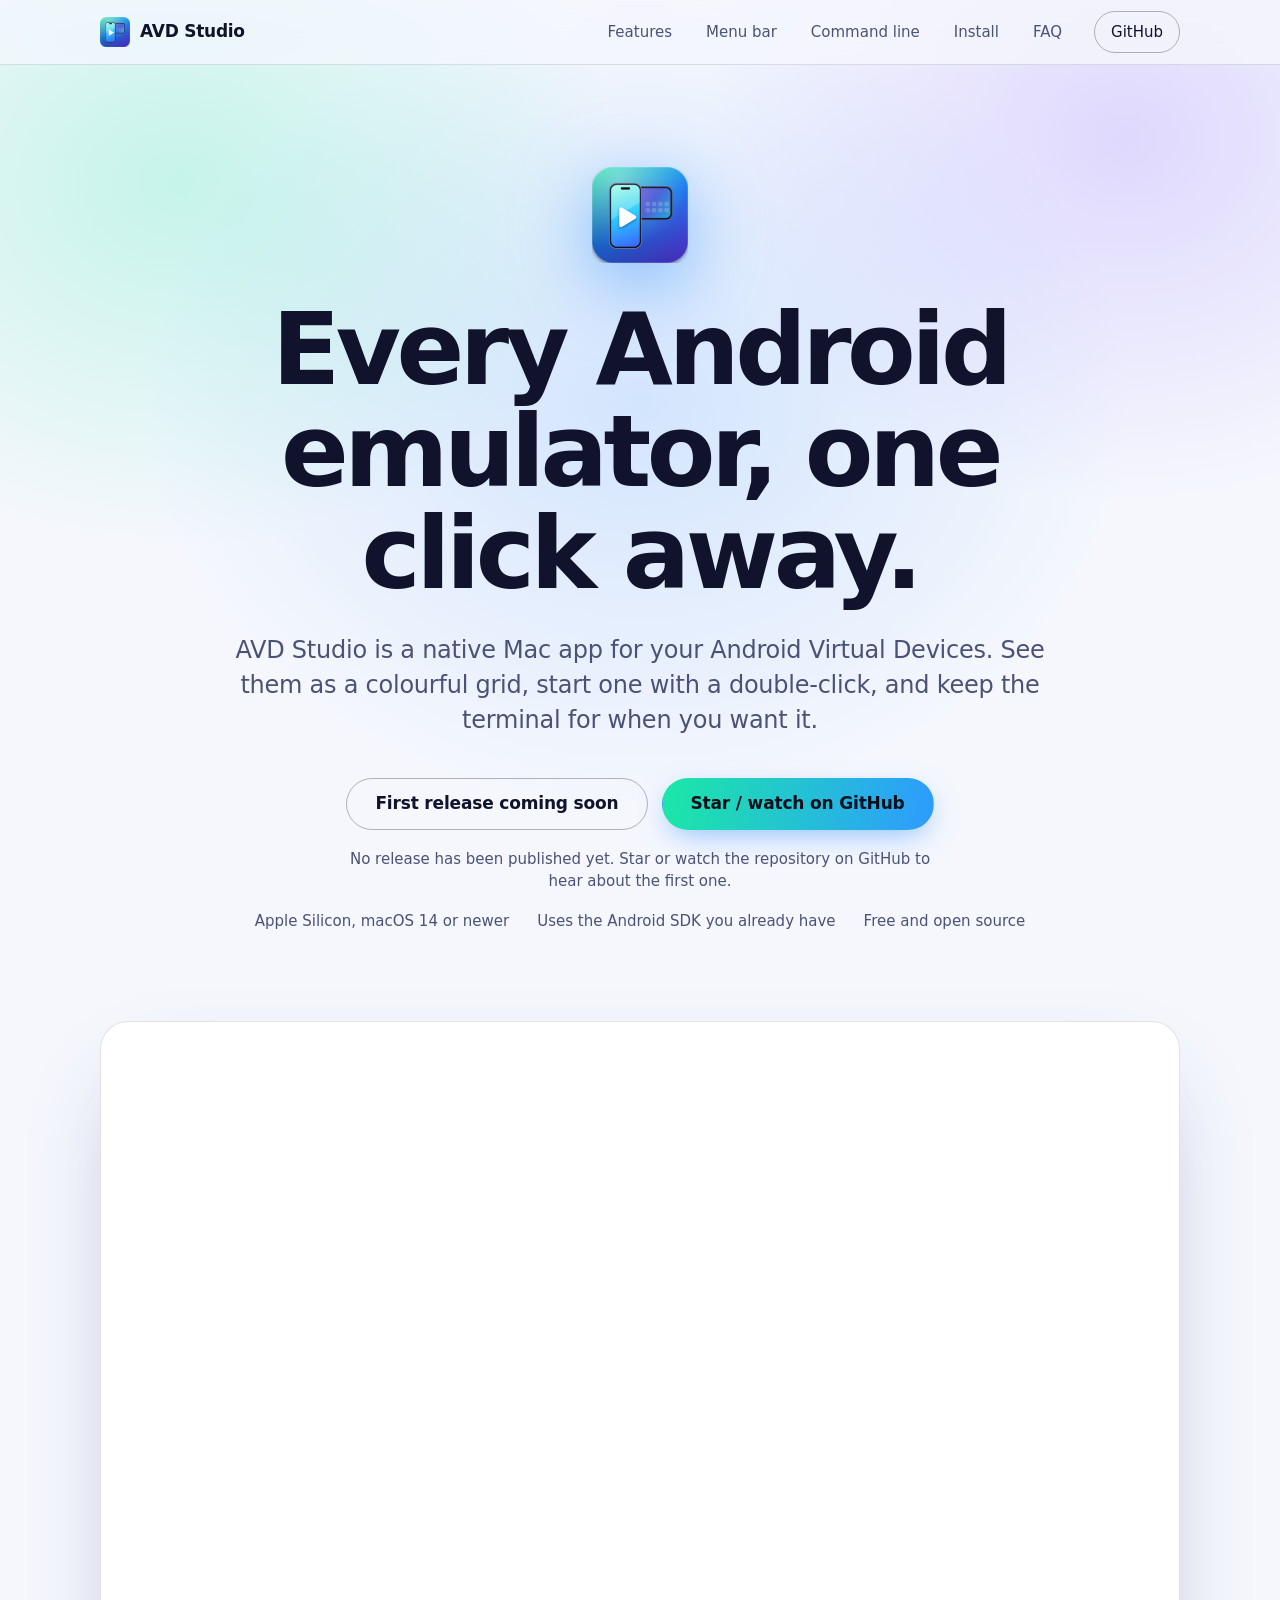
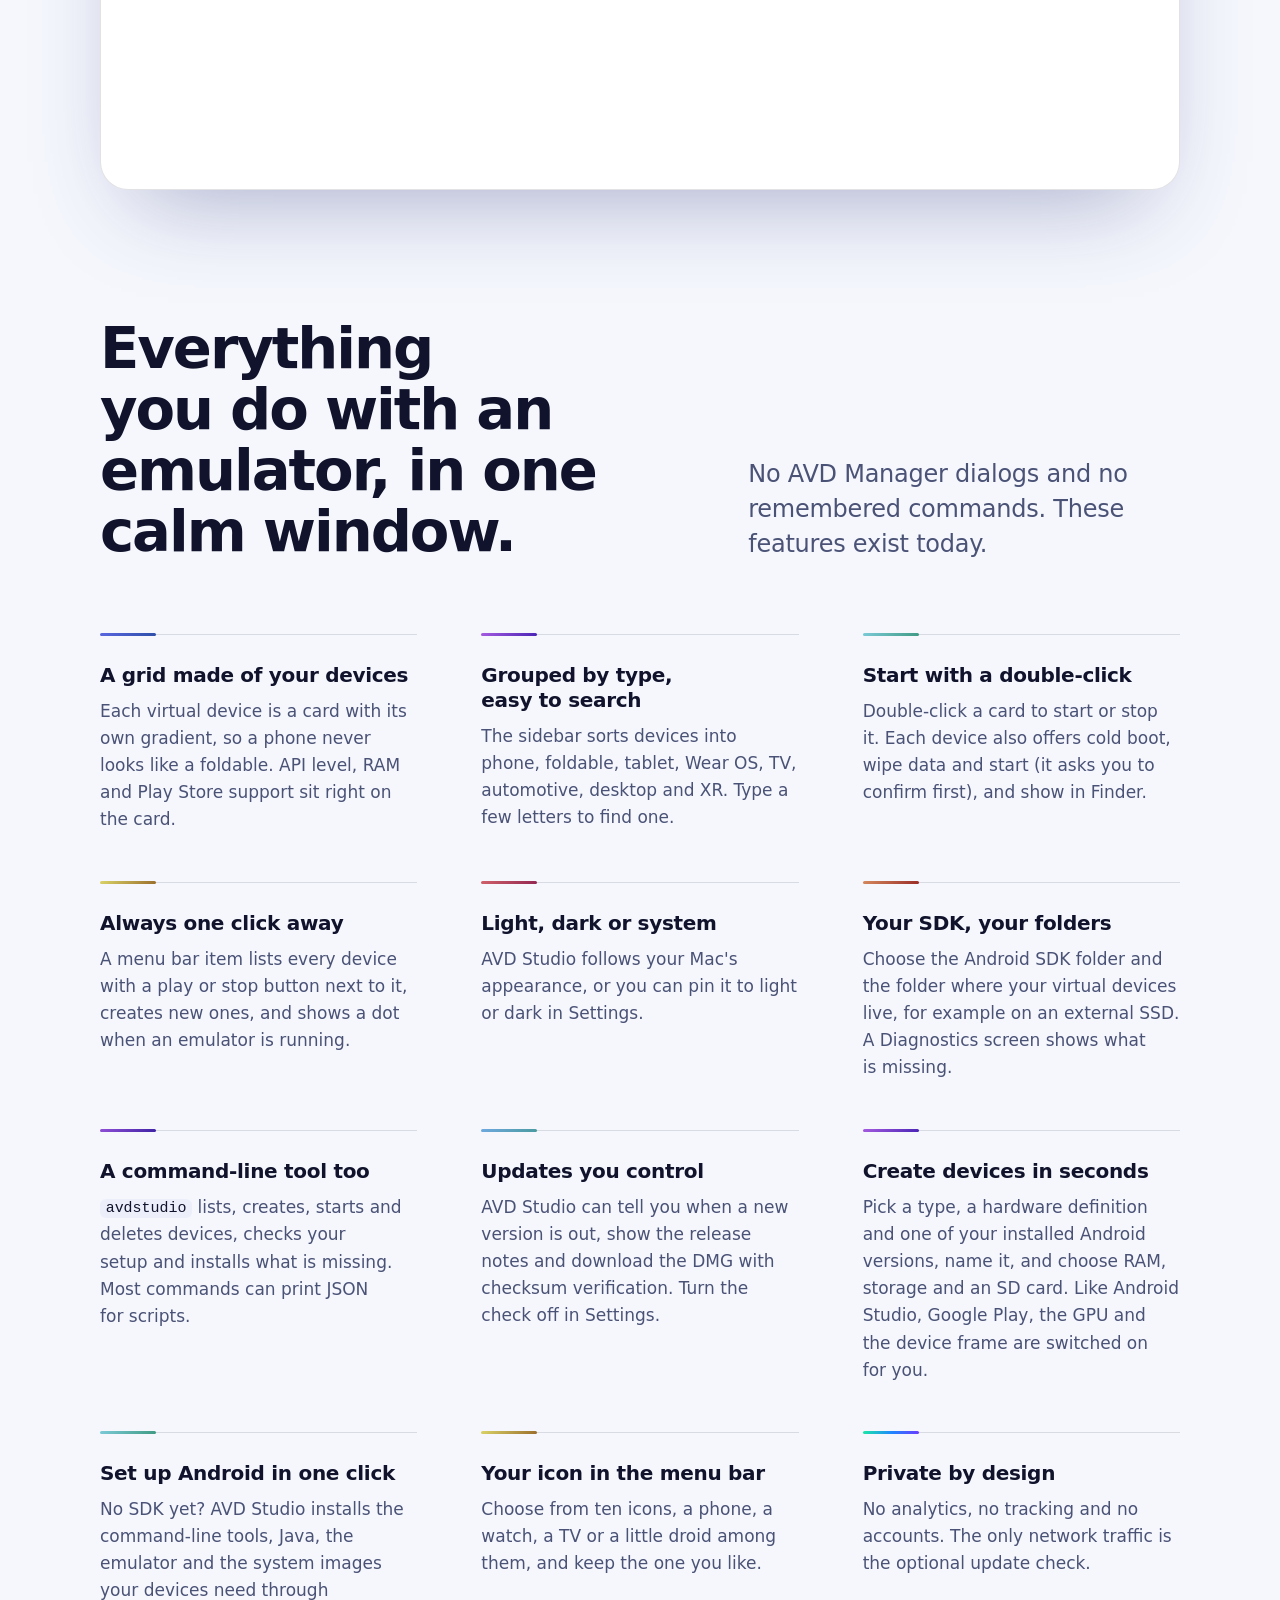
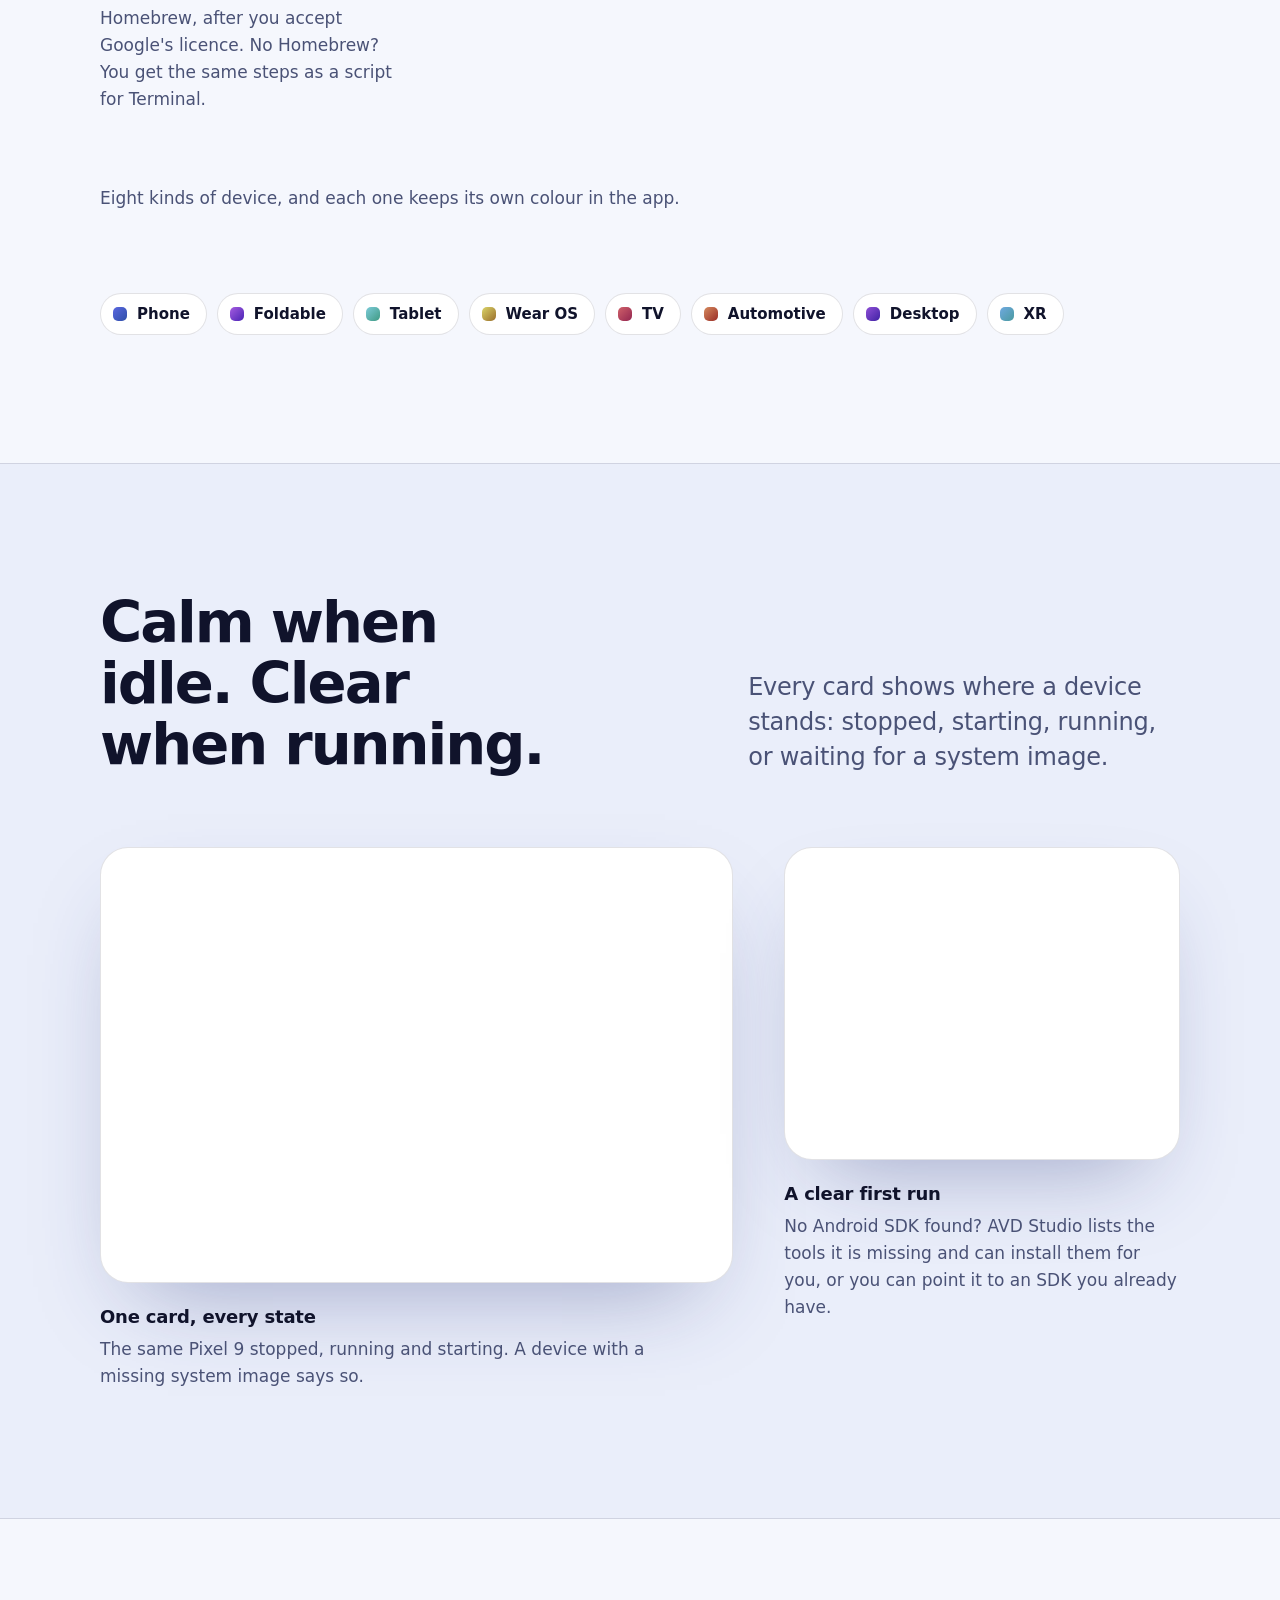
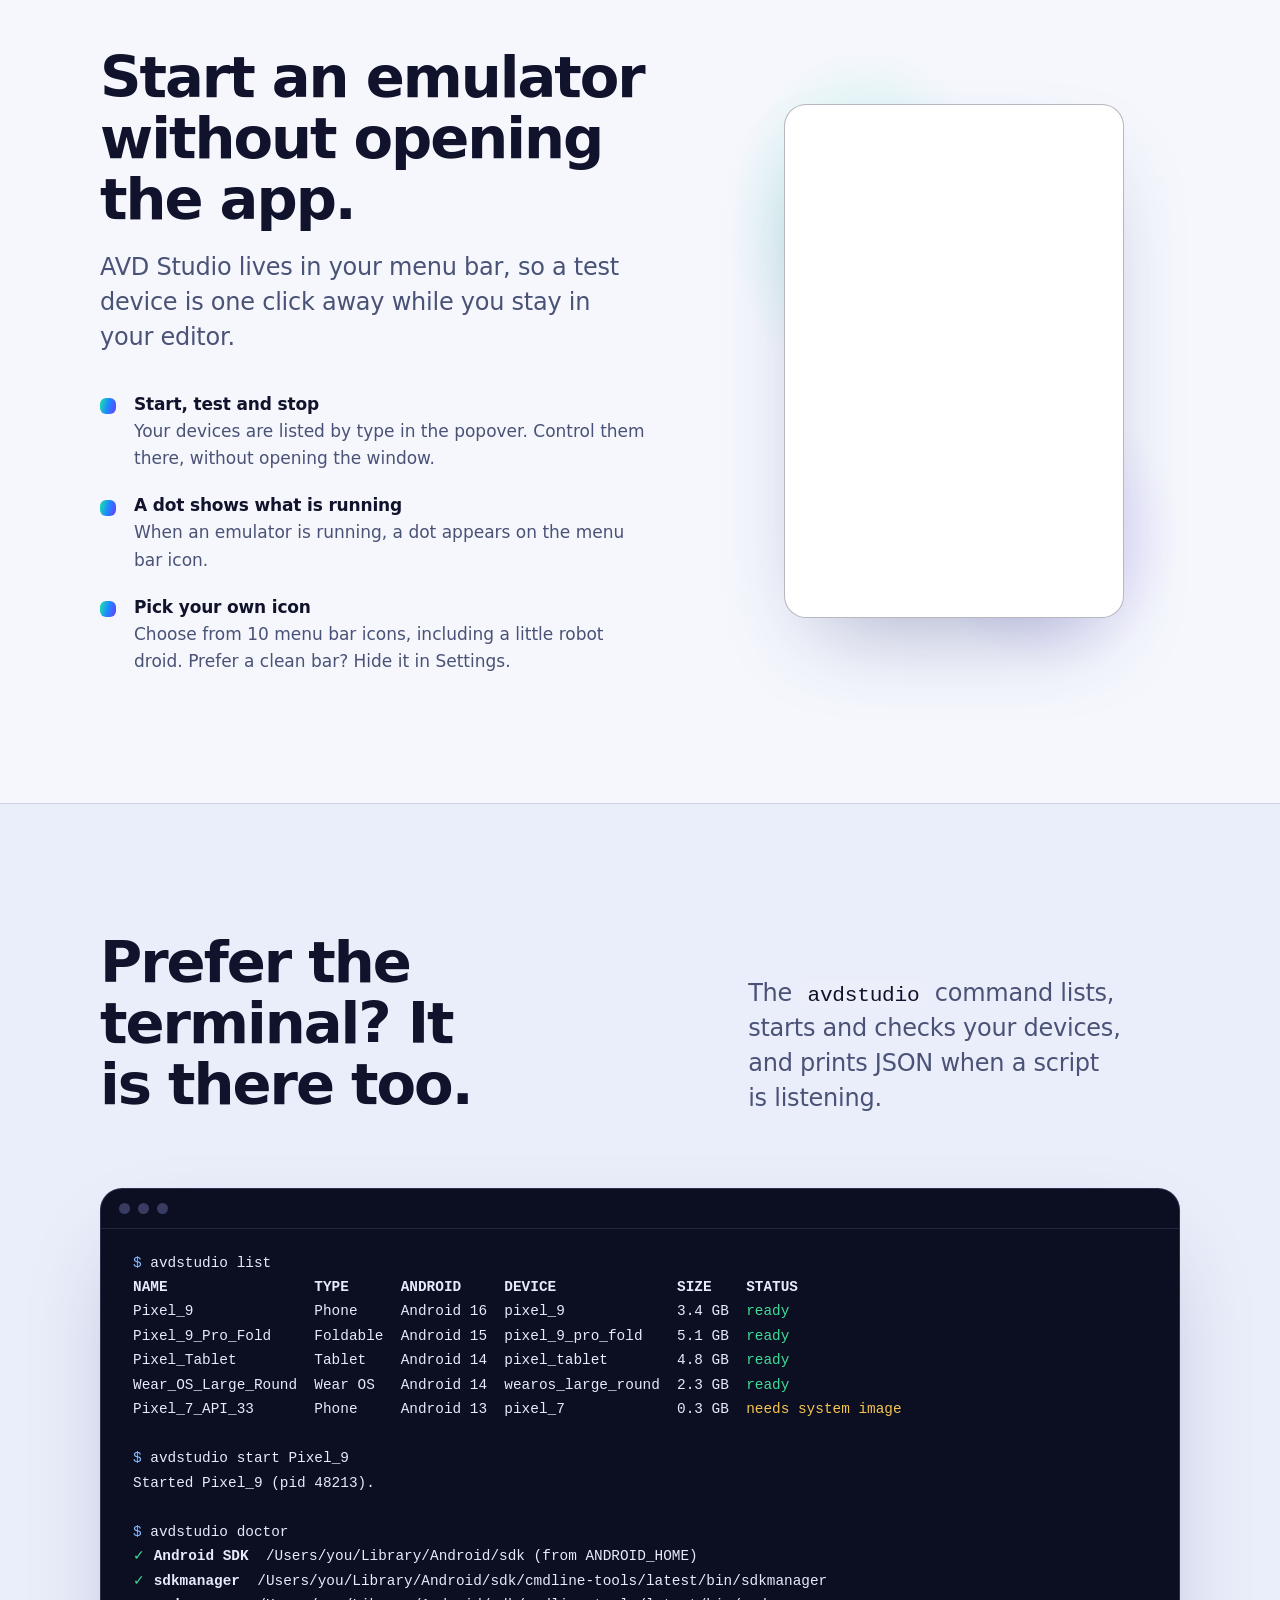
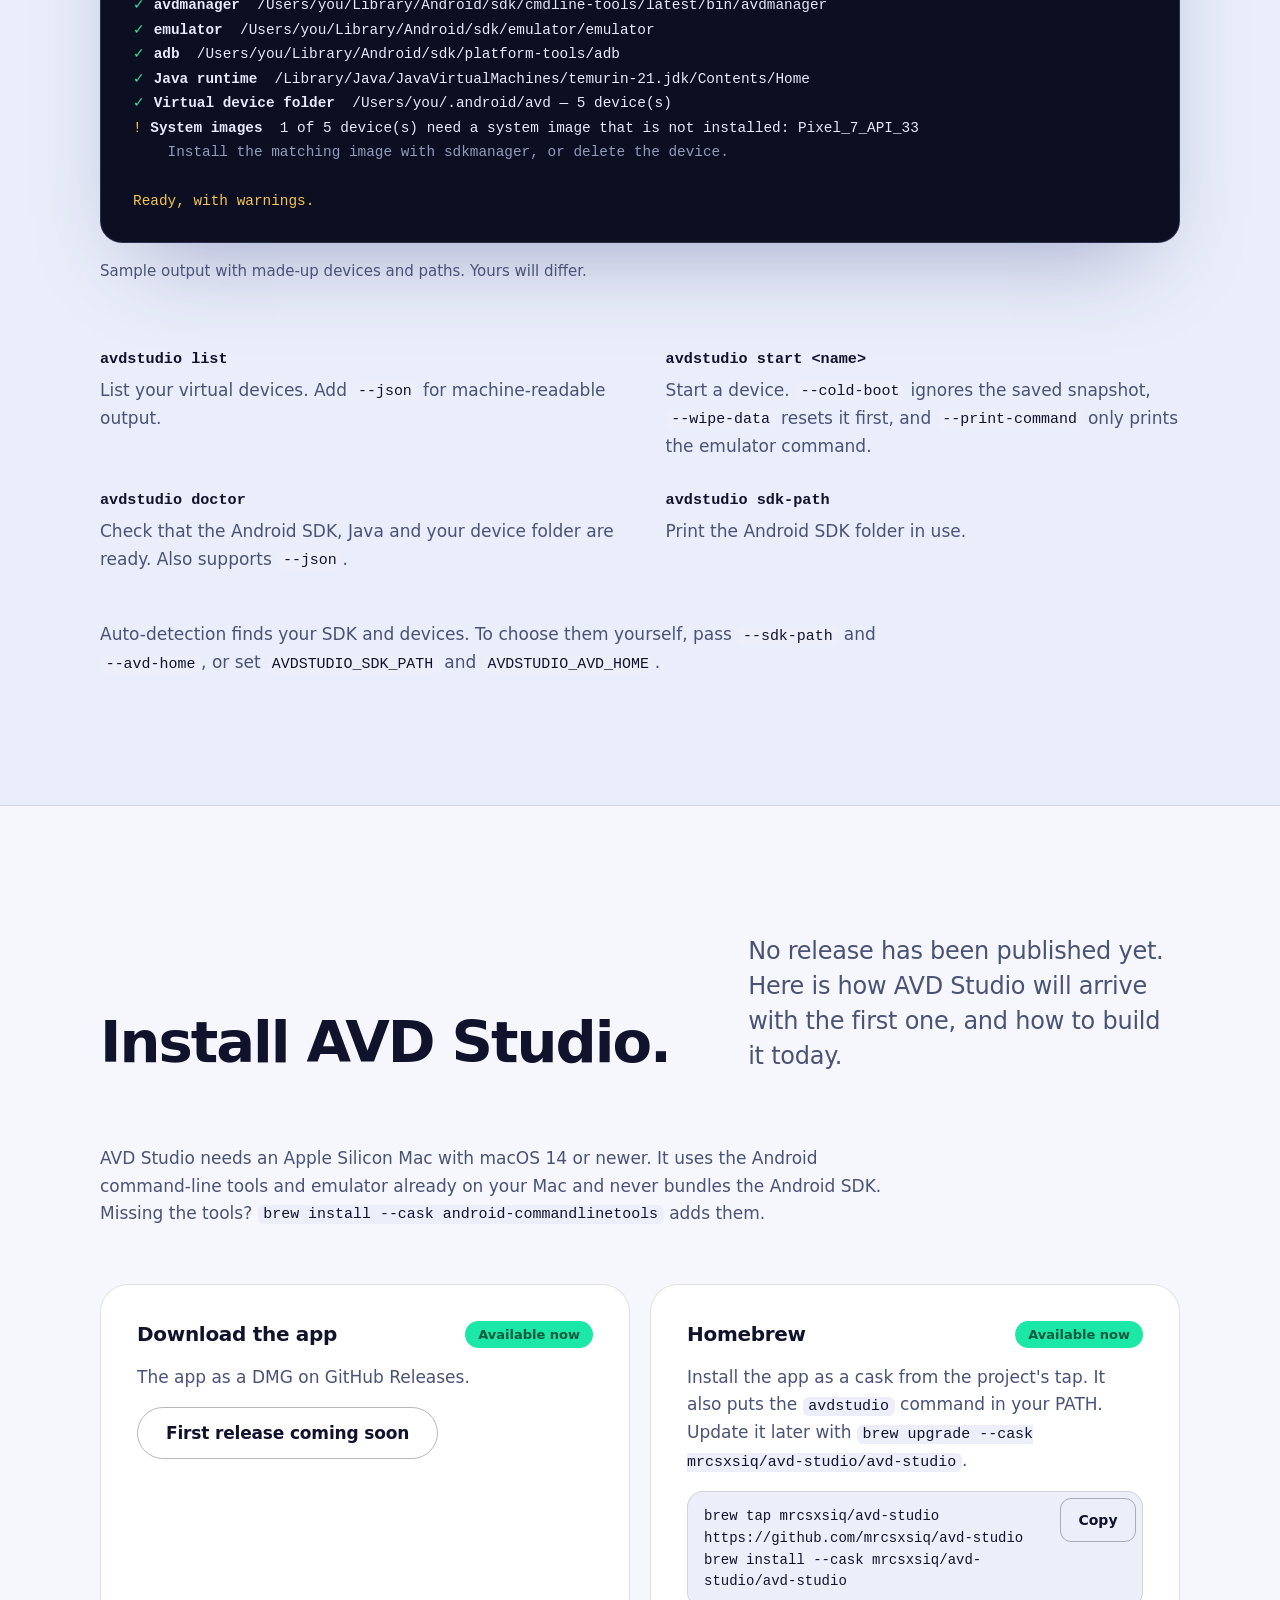
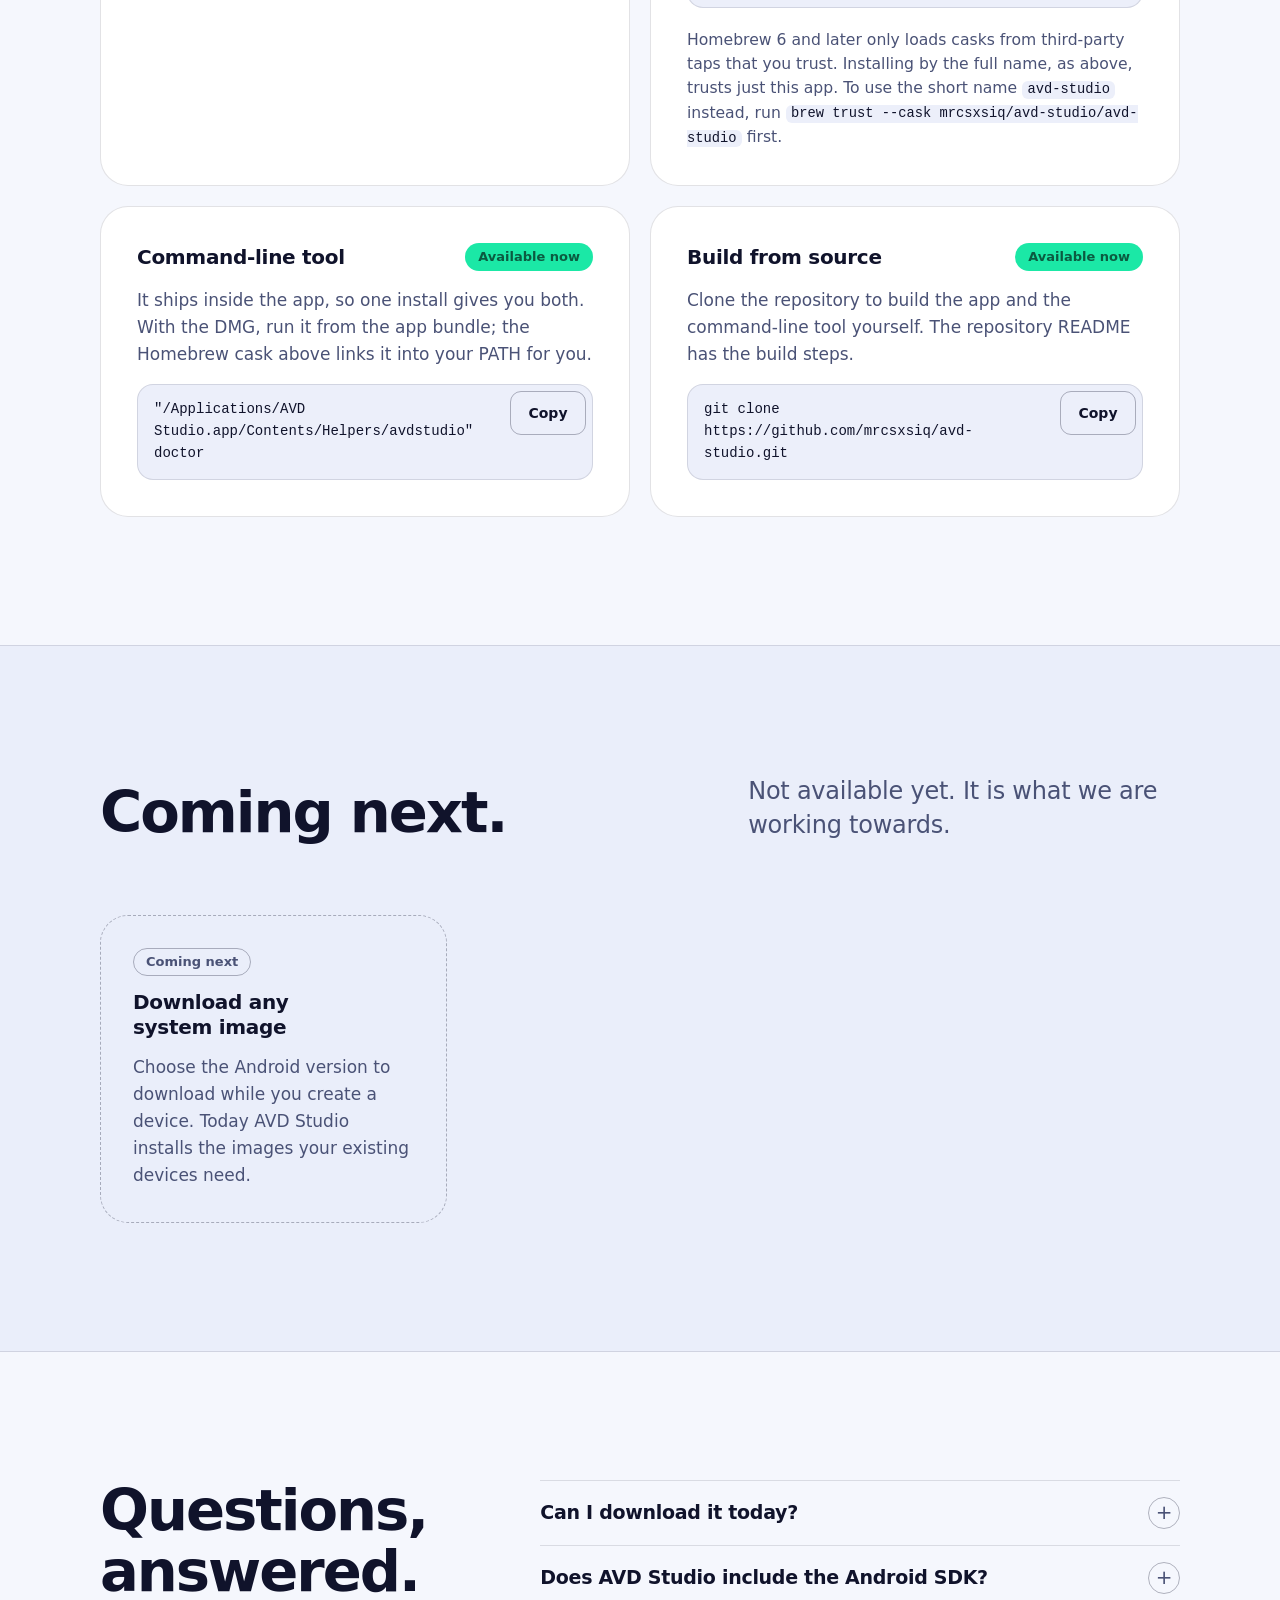
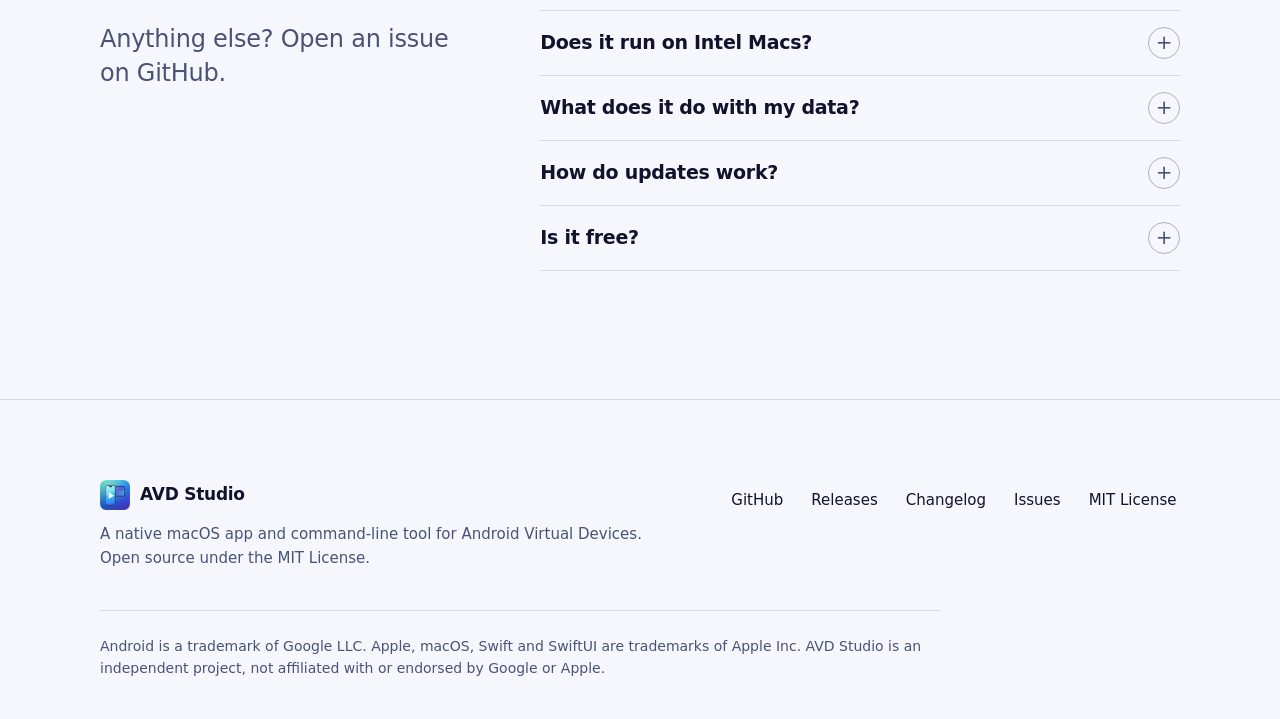
<file: website/index.html>
<!doctype html>
<html lang="en">
<head>
  <meta charset="utf-8">
  <meta name="viewport" content="width=device-width, initial-scale=1">
  <title>AVD Studio: manage Android emulators on your Mac</title>
  <meta name="description" content="AVD Studio is a native macOS app and command-line tool for Android Virtual Devices. Browse your emulators as a colourful grid, start them from the menu bar, and keep using your own Android SDK.">
  <meta name="color-scheme" content="dark light">
  <meta name="theme-color" content="#0a0c1c" media="(prefers-color-scheme: dark)">
  <meta name="theme-color" content="#f5f7fd" media="(prefers-color-scheme: light)">
  <meta http-equiv="Content-Security-Policy" content="default-src 'none'; img-src 'self'; style-src 'self'; script-src 'self'; connect-src https://api.github.com; manifest-src 'self'; base-uri 'none'; form-action 'none'">
  <link rel="canonical" href="__SITE_URL__/">

  <meta property="og:type" content="website">
  <meta property="og:site_name" content="AVD Studio">
  <meta property="og:title" content="AVD Studio: Android emulators, native on your Mac">
  <meta property="og:description" content="A native macOS app and command-line tool to manage Android Virtual Devices. Open source, no tracking, early development.">
  <meta property="og:url" content="__SITE_URL__/">
  <meta property="og:image" content="__SITE_URL__/assets/og.png">
  <meta property="og:image:type" content="image/png">
  <meta property="og:image:width" content="1200">
  <meta property="og:image:height" content="630">
  <meta property="og:image:alt" content="AVD Studio app icon next to the name AVD Studio and the line: Every Android emulator, one click away.">
  <meta name="twitter:card" content="summary_large_image">
  <meta name="twitter:title" content="AVD Studio: Android emulators, native on your Mac">
  <meta name="twitter:description" content="A native macOS app and command-line tool to manage Android Virtual Devices. Open source, no tracking, early development.">
  <meta name="twitter:image" content="__SITE_URL__/assets/og.png">
  <meta name="twitter:image:alt" content="AVD Studio app icon next to the name AVD Studio and the line: Every Android emulator, one click away.">

  <link rel="icon" href="assets/favicon.ico" sizes="32x32">
  <link rel="icon" type="image/png" sizes="32x32" href="assets/favicon-32.png">
  <link rel="icon" type="image/png" sizes="16x16" href="assets/favicon-16.png">
  <link rel="apple-touch-icon" href="assets/apple-touch-icon.png">
  <link rel="manifest" href="site.webmanifest">
  <link rel="stylesheet" href="assets/style.css">
  <script src="assets/main.js" defer></script>
</head>
<body>
  <a class="skip-link" href="#main">Skip to content</a>

  <header class="site-header">
    <div class="wrap">
      <a class="brand" href="./" aria-label="AVD Studio, home">
        <img src="assets/icon-192.png" width="30" height="30" alt="">
        <span>AVD Studio</span>
      </a>
      <nav class="site-nav" aria-label="Main">
        <ul>
          <li class="nav-optional"><a href="#features">Features</a></li>
          <li class="nav-optional"><a href="#menu-bar">Menu bar</a></li>
          <li class="nav-optional"><a href="#cli">Command line</a></li>
          <li><a href="#install">Install</a></li>
          <li class="nav-optional"><a href="#faq">FAQ</a></li>
          <li><a class="nav-cta" href="https://github.com/mrcsxsiq/avd-studio">GitHub</a></li>
        </ul>
      </nav>
    </div>
  </header>

  <main id="main">
    <section class="hero" aria-labelledby="hero-title">
      <div class="wrap hero-copy">
        <img class="hero-icon" src="assets/icon-192.png" width="96" height="96" alt="AVD Studio app icon: a phone with a play button in front of a second screen, on a green to violet gradient">
        <h1 id="hero-title">Every Android emulator, one click away.</h1>
        <p class="lead">AVD Studio is a native Mac app for your Android Virtual Devices. See them as a colourful grid, start one with a double-click, and keep the terminal for when you want it.</p>
        <div class="cta" data-release data-state="static">
          <a class="btn btn-primary" href="https://github.com/mrcsxsiq/avd-studio/releases" data-download><span data-label>Open GitHub Releases</span></a>
          <a class="btn btn-ghost" href="https://github.com/mrcsxsiq/avd-studio" data-repo-link><span data-label>View on GitHub</span></a>
        </div>
        <p class="cta-note" data-note>AVD Studio is in early development. Releases are published on GitHub.</p>
        <ul class="facts" aria-label="At a glance">
          <li>Apple Silicon, macOS 14 or newer</li>
          <li>Uses the Android SDK you already have</li>
          <li>Free and open source</li>
        </ul>
      </div>

      <div class="wrap hero-shot">
        <figure class="shot">
          <picture>
            <source media="(prefers-color-scheme: light)" srcset="assets/grid-light-800.webp 800w, assets/grid-light-1600.webp 1600w" sizes="(min-width: 1200px) 1120px, calc(100vw - 40px)">
            <img src="assets/grid-dark-1600.webp" srcset="assets/grid-dark-800.webp 800w, assets/grid-dark-1600.webp 1600w" sizes="(min-width: 1200px) 1120px, calc(100vw - 40px)" width="1600" height="1137" fetchpriority="high" decoding="async" alt="The AVD Studio device grid: colourful cards for a Pixel 9 that is running, a foldable, a tablet, a Wear OS watch, a TV, a car, a desktop, an XR headset and a phone that needs a system image.">
          </picture>
        </figure>
      </div>
    </section>

    <section class="section" id="features" aria-labelledby="features-title">
      <div class="wrap">
        <div class="section-head">
          <h2 id="features-title">Everything you do with an emulator, in one calm window.</h2>
          <p class="lead">No AVD Manager dialogs and no remembered commands. These features exist today.</p>
        </div>

        <ul class="features">
          <li class="feature tab-phone">
            <h3>A grid made of your devices</h3>
            <p>Each virtual device is a card with its own gradient, so a phone never looks like a foldable. API level, RAM and Play Store support sit right on the card.</p>
          </li>
          <li class="feature tab-foldable">
            <h3>Grouped by type, easy to search</h3>
            <p>The sidebar sorts devices into phone, foldable, tablet, Wear OS, TV, automotive, desktop and XR. Type a few letters to find one.</p>
          </li>
          <li class="feature tab-tablet">
            <h3>Start with a double-click</h3>
            <p>Double-click a card to start or stop it. Each device also offers cold boot, wipe data and start (it asks you to confirm first), and show in Finder.</p>
          </li>
          <li class="feature tab-wear">
            <h3>Always one click away</h3>
            <p>A menu bar item lists every device with a play or stop button next to it, creates new ones, and shows a dot when an emulator is running.</p>
          </li>
          <li class="feature tab-tv">
            <h3>Light, dark or system</h3>
            <p>AVD Studio follows your Mac's appearance, or you can pin it to light or dark in Settings.</p>
          </li>
          <li class="feature tab-automotive">
            <h3>Your SDK, your folders</h3>
            <p>Choose the Android SDK folder and the folder where your virtual devices live, for example on an external SSD. A Diagnostics screen shows what is missing.</p>
          </li>
          <li class="feature tab-desktop">
            <h3>A command-line tool too</h3>
            <p><code>avdstudio</code> lists, creates, starts and deletes devices, checks your setup and installs what is missing. Most commands can print JSON for scripts.</p>
          </li>
          <li class="feature tab-xr">
            <h3>Updates you control</h3>
            <p>AVD Studio can tell you when a new version is out, show the release notes and download the DMG with checksum verification. Turn the check off in Settings.</p>
          </li>
          <li class="feature tab-foldable">
            <h3>Create devices in seconds</h3>
            <p>Pick a type, a hardware definition and one of your installed Android versions, name it, and choose RAM, storage and an SD card. Like Android Studio, Google Play, the GPU and the device frame are switched on for you.</p>
          </li>
          <li class="feature tab-tablet">
            <h3>Set up Android in one click</h3>
            <p>No SDK yet? AVD Studio installs the command-line tools, Java, the emulator and the system images your devices need through Homebrew, after you accept Google's licence. No Homebrew? You get the same steps as a script for Terminal.</p>
          </li>
          <li class="feature tab-wear">
            <h3>Your icon in the menu bar</h3>
            <p>Choose from ten icons, a phone, a watch, a TV or a little droid among them, and keep the one you like.</p>
          </li>
          <li class="feature">
            <h3>Private by design</h3>
            <p>No analytics, no tracking and no accounts. The only network traffic is the optional update check.</p>
          </li>
        </ul>

        <p class="kinds-intro">Eight kinds of device, and each one keeps its own colour in the app.</p>
        <ul class="kinds" aria-label="Device types AVD Studio groups by">
          <li class="tab-phone">Phone</li>
          <li class="tab-foldable">Foldable</li>
          <li class="tab-tablet">Tablet</li>
          <li class="tab-wear">Wear OS</li>
          <li class="tab-tv">TV</li>
          <li class="tab-automotive">Automotive</li>
          <li class="tab-desktop">Desktop</li>
          <li class="tab-xr">XR</li>
        </ul>
      </div>
    </section>

    <section class="section band" id="screenshots" aria-labelledby="screens-title">
      <div class="wrap">
        <div class="section-head">
          <h2 id="screens-title">Calm when idle. Clear when running.</h2>
          <p class="lead">Every card shows where a device stands: stopped, starting, running, or waiting for a system image.</p>
        </div>

        <div class="shots">
          <figure>
            <div class="shot">
              <picture>
                <source media="(prefers-color-scheme: light)" srcset="assets/card-gallery-light-800.webp 800w, assets/card-gallery-light-1600.webp 1600w" sizes="(min-width: 900px) 640px, calc(100vw - 40px)">
                <img src="assets/card-gallery-dark-1600.webp" srcset="assets/card-gallery-dark-800.webp 800w, assets/card-gallery-dark-1600.webp 1600w" sizes="(min-width: 900px) 640px, calc(100vw - 40px)" width="1600" height="1101" loading="lazy" decoding="async" alt="Device cards in AVD Studio: a Pixel 9 shown stopped, running and starting, then a foldable, a tablet, a Wear OS watch, a TV, a car and a phone that needs a system image.">
              </picture>
            </div>
            <figcaption><strong>One card, every state</strong>The same Pixel 9 stopped, running and starting. A device with a missing system image says so.</figcaption>
          </figure>

          <figure>
            <div class="shot shot-light">
              <img src="assets/setup-light-1000.webp" width="1000" height="790" loading="lazy" decoding="async" alt="AVD Studio's setup screen reading Android SDK not found. It lists sdkmanager, avdmanager, emulator and adb as missing, with an Install Automatically button, a button for an SDK you already have, and Check Again.">
            </div>
            <figcaption><strong>A clear first run</strong>No Android SDK found? AVD Studio lists the tools it is missing and can install them for you, or you can point it to an SDK you already have.</figcaption>
          </figure>
        </div>
      </div>
    </section>

    <section class="section" id="menu-bar" aria-labelledby="menu-title">
      <div class="wrap menu-story">
        <div>
          <h2 id="menu-title">Start an emulator without opening the app.</h2>
          <p class="lead">AVD Studio lives in your menu bar, so a test device is one click away while you stay in your editor.</p>
          <ul class="points">
            <li>
              <strong>Start, test and stop</strong>
              <span>Your devices are listed by type in the popover. Control them there, without opening the window.</span>
            </li>
            <li>
              <strong>A dot shows what is running</strong>
              <span>When an emulator is running, a dot appears on the menu bar icon.</span>
            </li>
            <li>
              <strong>Pick your own icon</strong>
              <span>Choose from 10 menu bar icons, including a little robot droid. Prefer a clean bar? Hide it in Settings.</span>
            </li>
          </ul>
        </div>
        <div class="popover-wrap">
          <div class="popover">
            <picture>
              <source media="(prefers-color-scheme: light)" srcset="assets/menu-bar-light-680.webp">
              <img src="assets/menu-bar-dark-680.webp" width="680" height="1030" loading="lazy" decoding="async" alt="The AVD Studio menu bar popover. A New Device entry sits on top. Two running emulators have stop buttons. Phones, foldables, tablets and Wear OS devices follow with play buttons, and an Open AVD Studio link sits at the bottom.">
            </picture>
          </div>
        </div>
      </div>
    </section>

    <section class="section band" id="cli" aria-labelledby="cli-title">
      <div class="wrap">
        <div class="section-head">
          <h2 id="cli-title">Prefer the terminal? It is there too.</h2>
          <p class="lead">The <code>avdstudio</code> command lists, starts and checks your devices, and prints JSON when a script is listening.</p>
        </div>

        <figure class="terminal-figure">
          <div class="terminal">
            <div class="terminal-bar" aria-hidden="true"><span></span><span></span><span></span></div>
<pre tabindex="0" aria-label="Example terminal session"><code><span class="t-prompt">avdstudio list</span>
<span class="t-head">NAME                 TYPE      ANDROID     DEVICE              SIZE    STATUS</span>
Pixel_9              Phone     Android 16  pixel_9             3.4 GB  <span class="t-ok">ready</span>
Pixel_9_Pro_Fold     Foldable  Android 15  pixel_9_pro_fold    5.1 GB  <span class="t-ok">ready</span>
Pixel_Tablet         Tablet    Android 14  pixel_tablet        4.8 GB  <span class="t-ok">ready</span>
Wear_OS_Large_Round  Wear OS   Android 14  wearos_large_round  2.3 GB  <span class="t-ok">ready</span>
Pixel_7_API_33       Phone     Android 13  pixel_7             0.3 GB  <span class="t-warn">needs system image</span>

<span class="t-prompt">avdstudio start Pixel_9</span>
Started Pixel_9 (pid 48213).

<span class="t-prompt">avdstudio doctor</span>
<span class="t-ok">✓</span> <span class="t-bold">Android SDK</span>  /Users/you/Library/Android/sdk (from ANDROID_HOME)
<span class="t-ok">✓</span> <span class="t-bold">sdkmanager</span>  /Users/you/Library/Android/sdk/cmdline-tools/latest/bin/sdkmanager
<span class="t-ok">✓</span> <span class="t-bold">avdmanager</span>  /Users/you/Library/Android/sdk/cmdline-tools/latest/bin/avdmanager
<span class="t-ok">✓</span> <span class="t-bold">emulator</span>  /Users/you/Library/Android/sdk/emulator/emulator
<span class="t-ok">✓</span> <span class="t-bold">adb</span>  /Users/you/Library/Android/sdk/platform-tools/adb
<span class="t-ok">✓</span> <span class="t-bold">Java runtime</span>  /Library/Java/JavaVirtualMachines/temurin-21.jdk/Contents/Home
<span class="t-ok">✓</span> <span class="t-bold">Virtual device folder</span>  /Users/you/.android/avd — 5 device(s)
<span class="t-warn">!</span> <span class="t-bold">System images</span>  1 of 5 device(s) need a system image that is not installed: Pixel_7_API_33
    <span class="t-dim">Install the matching image with sdkmanager, or delete the device.</span>

<span class="t-warn">Ready, with warnings.</span></code></pre>
          </div>
          <figcaption class="terminal-note">Sample output with made-up devices and paths. Yours will differ.</figcaption>
        </figure>

        <dl class="commands">
          <div>
            <dt>avdstudio list</dt>
            <dd>List your virtual devices. Add <code>--json</code> for machine-readable output.</dd>
          </div>
          <div>
            <dt>avdstudio start &lt;name&gt;</dt>
            <dd>Start a device. <code>--cold-boot</code> ignores the saved snapshot, <code>--wipe-data</code> resets it first, and <code>--print-command</code> only prints the emulator command.</dd>
          </div>
          <div>
            <dt>avdstudio doctor</dt>
            <dd>Check that the Android SDK, Java and your device folder are ready. Also supports <code>--json</code>.</dd>
          </div>
          <div>
            <dt>avdstudio sdk-path</dt>
            <dd>Print the Android SDK folder in use.</dd>
          </div>
        </dl>

        <p class="feature-note">Auto-detection finds your SDK and devices. To choose them yourself, pass <code>--sdk-path</code> and <code>--avd-home</code>, or set <code>AVDSTUDIO_SDK_PATH</code> and <code>AVDSTUDIO_AVD_HOME</code>.</p>
      </div>
    </section>

    <section class="section" id="install" aria-labelledby="install-title">
      <div class="wrap">
        <div class="section-head">
          <h2 id="install-title">Install AVD Studio.</h2>
          <p class="lead">No release has been published yet. Here is how AVD Studio will arrive with the first one, and how to build it today.</p>
        </div>

        <p class="requirements">AVD Studio needs an Apple Silicon Mac with macOS 14 or newer. It uses the Android command-line tools and emulator already on your Mac and never bundles the Android SDK. Missing the tools? <code>brew install --cask android-commandlinetools</code> adds them.</p>

        <div class="channels">
          <article class="channel">
            <header>
              <h3>Download the app</h3>
              <span class="pill pill-now" data-dmg-pill>Available now</span>
            </header>
            <p>The app as a DMG on GitHub Releases.</p>
            <a class="btn btn-ghost" href="https://github.com/mrcsxsiq/avd-studio/releases" data-download><span data-label>Open GitHub Releases</span></a>
          </article>

          <article class="channel">
            <header>
              <h3>Homebrew</h3>
              <span class="pill pill-now">Available now</span>
            </header>
            <p>Install the app as a cask from the project's tap. It also puts the <code>avdstudio</code> command in your PATH. Update it later with <code>brew upgrade --cask mrcsxsiq/avd-studio/avd-studio</code>.</p>
            <div class="cmd">
              <pre><code id="cmd-cask">brew tap mrcsxsiq/avd-studio https://github.com/mrcsxsiq/avd-studio
brew install --cask mrcsxsiq/avd-studio/avd-studio</code></pre>
              <button class="copy" type="button" data-copy="cmd-cask" aria-label="Copy the Homebrew cask install command" hidden>Copy</button>
            </div>
            <p class="note">Homebrew 6 and later only loads casks from third-party taps that you trust. Installing by the full name, as above, trusts just this app. To use the short name <code>avd-studio</code> instead, run <code>brew trust --cask mrcsxsiq/avd-studio/avd-studio</code> first.</p>
          </article>

          <article class="channel">
            <header>
              <h3>Command-line tool</h3>
              <span class="pill pill-now">Available now</span>
            </header>
            <p>It ships inside the app, so one install gives you both. With the DMG, run it from the app bundle; the Homebrew cask above links it into your PATH for you.</p>
            <div class="cmd">
              <pre><code id="cmd-cli">"/Applications/AVD Studio.app/Contents/Helpers/avdstudio" doctor</code></pre>
              <button class="copy" type="button" data-copy="cmd-cli" aria-label="Copy the command-line tool install command" hidden>Copy</button>
            </div>
          </article>

          <article class="channel">
            <header>
              <h3>Build from source</h3>
              <span class="pill pill-now">Available now</span>
            </header>
            <p>Clone the repository to build the app and the command-line tool yourself. The repository README has the build steps.</p>
            <div class="cmd">
              <pre><code id="cmd-clone">git clone https://github.com/mrcsxsiq/avd-studio.git</code></pre>
              <button class="copy" type="button" data-copy="cmd-clone" aria-label="Copy the git clone command" hidden>Copy</button>
            </div>
          </article>
        </div>
      </div>
    </section>

    <section class="section band" id="roadmap" aria-labelledby="roadmap-title">
      <div class="wrap">
        <div class="section-head">
          <h2 id="roadmap-title">Coming next.</h2>
          <p class="lead">Not available yet. It is what we are working towards.</p>
        </div>
        <ul class="next">
          <li>
            <span class="pill">Coming next</span>
            <h3>Download any system image</h3>
            <p>Choose the Android version to download while you create a device. Today AVD Studio installs the images your existing devices need.</p>
          </li>
        </ul>
      </div>
    </section>

    <section class="section" id="faq" aria-labelledby="faq-title">
      <div class="wrap faq-layout">
        <header>
          <h2 id="faq-title">Questions, answered.</h2>
          <p class="lead">Anything else? Open an issue on GitHub.</p>
        </header>
        <div class="faq">
          <details>
            <summary>Can I download it today?</summary>
            <div><p>Yes. AVD Studio 0.1.0 is out, with the DMG, the command-line tool and a Homebrew tap on the GitHub releases page. It is early software, so expect rough edges. The first builds are not notarized by Apple yet: if macOS refuses to open the app, right-click it and choose Open, once.</p></div>
          </details>
          <details>
            <summary>Does AVD Studio include the Android SDK?</summary>
            <div><p>No. It uses the Android command-line tools and emulator already on your Mac and never bundles the Android SDK. If it cannot find them, the setup screen can install them for you through Homebrew (after you accept Google's licence), give you a script for Terminal, or let you choose a folder you already have. Diagnostics shows what is missing.</p></div>
          </details>
          <details>
            <summary>Does it run on Intel Macs?</summary>
            <div><p>No. AVD Studio needs an Apple Silicon Mac running macOS 14 or newer.</p></div>
          </details>
          <details>
            <summary>What does it do with my data?</summary>
            <div>
              <p>Nothing. There is no analytics, no tracking and no account. The only network traffic is the optional update check against the GitHub Releases API, and you can turn it off in Settings.</p>
              <p>This website sets no cookies and loads no third-party scripts, fonts or trackers. Its download button asks the GitHub API for the latest release.</p>
            </div>
          </details>
          <details>
            <summary>How do updates work?</summary>
            <div>
              <p>AVD Studio can check GitHub Releases for a newer version. It shows the installed version next to the new one with the release notes, downloads the DMG and verifies its checksum, and notifies you when a new version is released. You can turn the check off in Settings.</p>
              <p>If you installed with Homebrew, update with <code>brew upgrade --cask avd-studio</code>.</p>
            </div>
          </details>
          <details>
            <summary>Is it free?</summary>
            <div><p>Yes. AVD Studio is free and open source under the MIT License.</p></div>
          </details>
        </div>
      </div>
    </section>
  </main>

  <footer class="site-footer">
    <div class="wrap">
      <div class="footer-top">
        <div>
          <a class="brand" href="./" aria-label="AVD Studio, back to top">
            <img src="assets/icon-192.png" width="30" height="30" alt="">
            <span>AVD Studio</span>
          </a>
          <p>A native macOS app and command-line tool for Android Virtual Devices. Open source under the MIT License.</p>
        </div>
        <nav aria-label="Project links">
          <ul class="footer-links">
            <li><a href="https://github.com/mrcsxsiq/avd-studio">GitHub</a></li>
            <li><a href="https://github.com/mrcsxsiq/avd-studio/releases">Releases</a></li>
            <li><a href="https://github.com/mrcsxsiq/avd-studio/blob/main/CHANGELOG.md">Changelog</a></li>
            <li><a href="https://github.com/mrcsxsiq/avd-studio/issues">Issues</a></li>
            <li><a href="https://github.com/mrcsxsiq/avd-studio/blob/main/LICENSE">MIT License</a></li>
          </ul>
        </nav>
      </div>
      <div class="legal">
        <p>Android is a trademark of Google LLC. Apple, macOS, Swift and SwiftUI are trademarks of Apple Inc. AVD Studio is an independent project, not affiliated with or endorsed by Google or Apple.</p>
      </div>
    </div>
  </footer>
</body>
</html>
</file>
<file: website/assets/style.css>
/*
  AVD Studio website. Plain CSS, no build step, system fonts only (SF on a Mac).
  Dark is the default look; light is applied when the visitor's system asks for it.
*/

:root {
  color-scheme: dark light;

  /* Brand, taken from the app icon. */
  --mint: #1be8a6;
  --blue: #1f86ff;
  --violet: #6b3bff;
  --brand: linear-gradient(105deg, var(--mint) 0%, var(--blue) 52%, var(--violet) 100%);

  /* Device colours, taken from the cards in the app: one gradient per kind of device. */
  --k-phone: linear-gradient(135deg, #5a67e0, #2e4fa8);
  --k-foldable: linear-gradient(135deg, #a55ce0, #4a24b5);
  --k-tablet: linear-gradient(135deg, #7ccbd8, #3f9a83);
  --k-wear: linear-gradient(135deg, #dad468, #9a6e2c);
  --k-tv: linear-gradient(135deg, #d0616a, #932650);
  --k-automotive: linear-gradient(135deg, #d58a5e, #9a2c26);
  --k-desktop: linear-gradient(135deg, #8f4fd6, #3f22a4);
  --k-xr: linear-gradient(135deg, #6fa9e0, #4a9aa0);

  /* Dark theme (default). */
  --bg: #0a0c1c;
  --bg-glass: rgba(10, 12, 28, 0.78);
  --band: #0f1229;
  --surface: #151937;
  --line: rgba(166, 176, 255, 0.16);
  --line-strong: rgba(166, 176, 255, 0.34);
  --text: #f4f6ff;
  --muted: #a9b0d0;
  --link: #86bcff;
  --focus: #86bcff;
  --shot-bg: #1e1e1e;
  --shadow: 0 40px 100px -30px rgba(0, 0, 0, 0.75);
  --aurora-a: rgba(27, 232, 166, 0.2);
  --aurora-b: rgba(31, 134, 255, 0.24);
  --aurora-c: rgba(107, 59, 255, 0.36);
  --code-bg: #0c0f22;
  --code-text: #e9ecfb;
  --ok-text: #0b5a40;

  /* Always-dark terminal. */
  --term-bg: #0c0f22;
  --term-text: #e7eafb;
  --term-dim: #939bbd;
  --term-green: #3ddc97;
  --term-yellow: #f5c451;
  --term-prompt: #86bcff;

  /* Primary button: dark ink on the mint-to-blue part of the brand gradient. */
  --on-brand: #04101c;
  --btn: linear-gradient(100deg, #1be8a6 0%, #2d9bff 100%);

  --font: -apple-system, BlinkMacSystemFont, "SF Pro Display", "SF Pro Text", system-ui, "Segoe UI", Roboto,
    "Helvetica Neue", Arial, sans-serif;
  --mono: ui-monospace, "SF Mono", SFMono-Regular, Menlo, Monaco, Consolas, "Liberation Mono", monospace;

  --radius: 28px;
  --gutter: clamp(20px, 5vw, 40px);
  --section: clamp(72px, 10vw, 136px);
}

@media (prefers-color-scheme: light) {
  :root {
    --bg: #f5f7fd;
    --bg-glass: rgba(245, 247, 253, 0.8);
    --band: #eaeefa;
    --surface: #ffffff;
    --line: rgba(16, 19, 43, 0.12);
    --line-strong: rgba(16, 19, 43, 0.3);
    --text: #10132b;
    --muted: #4a5276;
    --link: #0b5ed7;
    --focus: #0b5ed7;
    --shot-bg: #ffffff;
    --shadow: 0 40px 90px -36px rgba(40, 52, 120, 0.4);
    --aurora-a: rgba(27, 232, 166, 0.22);
    --aurora-b: rgba(31, 134, 255, 0.16);
    --aurora-c: rgba(107, 59, 255, 0.16);
    --code-bg: #eceffa;
    --code-text: #10132b;
  }
}

*,
*::before,
*::after {
  box-sizing: border-box;
}

html {
  -webkit-text-size-adjust: 100%;
  text-size-adjust: 100%;
  scroll-padding-top: 84px;
}

@media (prefers-reduced-motion: no-preference) {
  html {
    scroll-behavior: smooth;
  }
}

body {
  margin: 0;
  background: var(--bg);
  color: var(--text);
  font-family: var(--font);
  font-size: 1.0625rem;
  line-height: 1.6;
  -webkit-font-smoothing: antialiased;
  -moz-osx-font-smoothing: grayscale;
  overflow-x: clip;
}

img,
picture {
  display: block;
  max-width: 100%;
}

img {
  height: auto;
}

h1,
h2,
h3,
p,
ul,
ol,
dl,
dd,
figure {
  margin: 0;
}

ul,
ol {
  padding: 0;
  list-style: none;
}

a {
  color: var(--link);
  text-underline-offset: 0.2em;
  text-decoration-thickness: 1px;
}

a:hover {
  text-decoration-thickness: 2px;
}

code,
pre {
  font-family: var(--mono);
}

:focus-visible {
  outline: 3px solid var(--focus);
  outline-offset: 3px;
  border-radius: 6px;
}

.visually-hidden {
  position: absolute !important;
  width: 1px;
  height: 1px;
  margin: -1px;
  padding: 0;
  overflow: hidden;
  clip: rect(0 0 0 0);
  white-space: nowrap;
  border: 0;
}

.skip-link {
  position: absolute;
  left: 16px;
  top: -80px;
  z-index: 100;
  padding: 12px 18px;
  border-radius: 12px;
  background: var(--text);
  color: var(--bg);
  font-weight: 650;
  text-decoration: none;
}

.skip-link:focus {
  top: 12px;
}

.wrap {
  width: 100%;
  max-width: 1160px;
  margin-inline: auto;
  padding-inline: var(--gutter);
}

/* ---------- Header ---------- */

.site-header {
  position: sticky;
  top: 0;
  z-index: 50;
  background: var(--bg-glass);
  -webkit-backdrop-filter: saturate(180%) blur(18px);
  backdrop-filter: saturate(180%) blur(18px);
  border-bottom: 1px solid var(--line);
}

.site-header .wrap {
  display: flex;
  align-items: center;
  justify-content: space-between;
  gap: 16px;
  min-height: 64px;
}

.brand {
  display: inline-flex;
  align-items: center;
  gap: 10px;
  color: var(--text);
  font-size: 1.0625rem;
  font-weight: 700;
  letter-spacing: -0.015em;
  text-decoration: none;
}

.brand img {
  width: 30px;
  height: 30px;
}

.site-nav ul {
  display: flex;
  align-items: center;
  gap: clamp(14px, 2.4vw, 30px);
}

.site-nav a {
  display: inline-block;
  padding: 10px 2px;
  color: var(--muted);
  font-size: 0.9375rem;
  font-weight: 500;
  text-decoration: none;
}

.site-nav a:hover {
  color: var(--text);
}

.site-nav a.nav-cta {
  padding: 8px 16px;
  border: 1px solid var(--line-strong);
  border-radius: 999px;
  color: var(--text);
}

.site-nav a.nav-cta:hover {
  border-color: var(--text);
}

@media (max-width: 779px) {
  .nav-optional {
    display: none;
  }
}

/* ---------- Type ---------- */

h1,
h2,
h3 {
  font-weight: 720;
  text-wrap: balance;
}

h1 {
  font-size: clamp(2.5rem, 1.1rem + 6.6vw, 6.25rem);
  line-height: 1.02;
  letter-spacing: -0.045em;
}

h2 {
  font-size: clamp(2rem, 1.1rem + 3.6vw, 3.6rem);
  line-height: 1.06;
  letter-spacing: -0.035em;
}

h3 {
  font-size: 1.25rem;
  line-height: 1.25;
  letter-spacing: -0.015em;
}

.lead {
  color: var(--muted);
  font-size: clamp(1.1875rem, 1rem + 0.7vw, 1.5rem);
  line-height: 1.45;
  letter-spacing: -0.01em;
  text-wrap: pretty;
}

.muted {
  color: var(--muted);
}

/* ---------- Buttons ---------- */

.btn {
  display: inline-flex;
  align-items: center;
  justify-content: center;
  min-height: 52px;
  padding: 0 28px;
  border: 1px solid transparent;
  border-radius: 999px;
  font: inherit;
  font-size: 1.0625rem;
  font-weight: 650;
  letter-spacing: -0.01em;
  text-align: center;
  text-decoration: none;
  cursor: pointer;
  transition: transform 0.18s ease, filter 0.18s ease, border-color 0.18s ease, background-color 0.18s ease;
}

.btn:active {
  transform: scale(0.98);
}

.btn-primary {
  background: var(--btn);
  color: var(--on-brand);
  box-shadow: 0 10px 30px -8px rgba(31, 134, 255, 0.55);
}

.btn-primary:hover {
  filter: brightness(1.08) saturate(1.05);
  text-decoration: none;
}

.btn-ghost {
  border-color: var(--line-strong);
  background: transparent;
  color: var(--text);
}

.btn-ghost:hover {
  border-color: var(--text);
  text-decoration: none;
}

@media (prefers-reduced-motion: reduce) {
  .btn,
  .btn:active {
    transition: none;
    transform: none;
  }
}

/* ---------- Hero ---------- */

.hero {
  position: relative;
  isolation: isolate;
  padding-block: clamp(48px, 8vw, 104px) 0;
  text-align: center;
}

.hero::before {
  content: "";
  position: absolute;
  inset: -80px 0 auto;
  height: min(1100px, 130vw);
  z-index: -1;
  pointer-events: none;
  background:
    radial-gradient(48% 46% at 14% 18%, var(--aurora-a), transparent 72%),
    radial-gradient(52% 50% at 50% 38%, var(--aurora-b), transparent 74%),
    radial-gradient(46% 46% at 88% 14%, var(--aurora-c), transparent 72%);
}

.hero-copy {
  display: flex;
  flex-direction: column;
  align-items: center;
}

.hero-icon {
  width: 96px;
  height: 96px;
  margin-bottom: clamp(24px, 4vw, 36px);
  filter: drop-shadow(0 18px 36px rgba(31, 134, 255, 0.5));
}

.hero h1 {
  max-width: 15ch;
}

.hero .lead {
  max-width: 36em;
  margin-top: clamp(20px, 3vw, 28px);
}

.cta {
  display: flex;
  flex-wrap: wrap;
  justify-content: center;
  gap: 14px;
  margin-top: clamp(28px, 4vw, 40px);
}

/* Until a release exists the download button is only a status; the star/watch link takes the lead. */
.cta[data-state="soon"] .btn-primary {
  border-color: var(--line-strong);
  background: transparent;
  color: var(--text);
  box-shadow: none;
}

.cta[data-state="soon"] .btn-primary:hover {
  border-color: var(--text);
  filter: none;
}

.cta[data-state="soon"] .btn-ghost {
  border-color: transparent;
  background: var(--btn);
  color: var(--on-brand);
  box-shadow: 0 10px 30px -8px rgba(31, 134, 255, 0.55);
}

.cta[data-state="soon"] .btn-ghost:hover {
  filter: brightness(1.08) saturate(1.05);
}

.cta-note {
  max-width: 40em;
  margin-top: 18px;
  color: var(--muted);
  font-size: 0.9375rem;
  line-height: 1.5;
}

.facts {
  display: flex;
  flex-wrap: wrap;
  justify-content: center;
  gap: 8px 28px;
  margin-top: 16px;
  color: var(--muted);
  font-size: 0.9375rem;
}

.hero-shot {
  margin-top: clamp(48px, 7vw, 88px);
}

.shot {
  overflow: hidden;
  border: 1px solid var(--line);
  border-radius: var(--radius);
  background: var(--shot-bg);
  box-shadow: var(--shadow);
}

.shot img {
  width: 100%;
}

@media (prefers-reduced-motion: no-preference) {
  .hero-copy > * {
    animation: rise 0.8s cubic-bezier(0.2, 0.7, 0.2, 1) both;
  }
  .hero-copy > :nth-child(2) {
    animation-delay: 0.07s;
  }
  .hero-copy > :nth-child(3) {
    animation-delay: 0.14s;
  }
  .hero-copy > :nth-child(4) {
    animation-delay: 0.21s;
  }
  .hero-copy > :nth-child(5) {
    animation-delay: 0.28s;
  }
  .hero-copy > :nth-child(6) {
    animation-delay: 0.35s;
  }
  .hero-shot .shot {
    animation: lift 1s cubic-bezier(0.2, 0.7, 0.2, 1) 0.3s both;
  }
}

@keyframes rise {
  from {
    opacity: 0;
    transform: translateY(14px);
  }
}

@keyframes lift {
  from {
    transform: translateY(32px);
  }
}

/* ---------- Sections ---------- */

.section {
  padding-block: var(--section);
}

.band {
  background: var(--band);
  border-block: 1px solid var(--line);
}

.section-head {
  display: grid;
  gap: 20px 64px;
  margin-bottom: clamp(40px, 6vw, 72px);
}

.section-head .lead {
  max-width: 34em;
}

@media (min-width: 900px) {
  .section-head {
    grid-template-columns: minmax(0, 1.15fr) minmax(0, 0.85fr);
    align-items: end;
  }
}

/* Features: a quiet grid. Each item's coloured tab echoes one of the app's device colours. */

.features {
  display: grid;
  gap: 48px clamp(32px, 5vw, 64px);
}

@media (min-width: 640px) {
  .features {
    grid-template-columns: repeat(2, minmax(0, 1fr));
  }
}

@media (min-width: 980px) {
  .features {
    grid-template-columns: repeat(3, minmax(0, 1fr));
  }
}

.feature {
  position: relative;
  padding-top: 28px;
  border-top: 1px solid var(--line);
}

.feature::before {
  content: "";
  position: absolute;
  top: -2px;
  left: 0;
  width: 56px;
  height: 3px;
  border-radius: 3px;
  background: var(--tab, var(--brand));
}

.feature h3 {
  margin-bottom: 10px;
}

.feature p {
  color: var(--muted);
  text-wrap: pretty;
}

.feature code,
.feature-note code,
.faq code,
.commands code,
.channel p code,
.requirements code,
.lead code {
  padding: 0.1em 0.38em;
  border-radius: 6px;
  background: var(--code-bg);
  color: var(--code-text);
  font-size: 0.88em;
  overflow-wrap: anywhere;
}

.tab-phone {
  --tab: var(--k-phone);
}
.tab-foldable {
  --tab: var(--k-foldable);
}
.tab-tablet {
  --tab: var(--k-tablet);
}
.tab-wear {
  --tab: var(--k-wear);
}
.tab-tv {
  --tab: var(--k-tv);
}
.tab-automotive {
  --tab: var(--k-automotive);
}
.tab-desktop {
  --tab: var(--k-desktop);
}
.tab-xr {
  --tab: var(--k-xr);
}

.kinds {
  display: flex;
  flex-wrap: wrap;
  gap: 10px;
  margin-top: clamp(48px, 7vw, 80px);
}

.kinds li {
  display: inline-flex;
  align-items: center;
  gap: 10px;
  padding: 8px 16px 8px 12px;
  border: 1px solid var(--line);
  border-radius: 999px;
  background: var(--surface);
  font-size: 0.9375rem;
  font-weight: 560;
}

.kinds li::before {
  content: "";
  width: 14px;
  height: 14px;
  border-radius: 5px;
  background: var(--tab);
}

.kinds-intro {
  margin-top: clamp(40px, 6vw, 72px);
  max-width: 40em;
  color: var(--muted);
}

/* Screenshots */

.shots {
  display: grid;
  gap: clamp(40px, 6vw, 72px) clamp(28px, 4vw, 56px);
  align-items: start;
}

@media (min-width: 900px) {
  .shots {
    grid-template-columns: minmax(0, 1.6fr) minmax(0, 1fr);
  }
}

.shots figcaption {
  max-width: 34em;
  margin-top: 20px;
  color: var(--muted);
}

.shots figcaption strong {
  display: block;
  margin-bottom: 4px;
  color: var(--text);
  font-size: 1.125rem;
  font-weight: 680;
  letter-spacing: -0.01em;
}

.shots .shot-light {
  background: #ffffff;
}

/* Menu bar */

.menu-story {
  display: grid;
  gap: clamp(40px, 6vw, 80px);
  align-items: center;
}

@media (min-width: 900px) {
  .menu-story {
    grid-template-columns: minmax(0, 1.1fr) minmax(0, 0.9fr);
  }
}

.menu-story h2 {
  margin-bottom: 20px;
}

.points {
  display: grid;
  gap: 20px;
  margin-top: 36px;
}

.points li {
  position: relative;
  padding-left: 34px;
}

.points li::before {
  content: "";
  position: absolute;
  left: 0;
  top: 0.45em;
  width: 16px;
  height: 16px;
  border-radius: 6px;
  background: var(--brand);
}

.points strong {
  display: block;
  font-weight: 680;
  letter-spacing: -0.01em;
}

.points span {
  color: var(--muted);
}

.popover-wrap {
  display: flex;
  justify-content: center;
  padding: clamp(28px, 5vw, 56px) 0;
  border-radius: var(--radius);
  /* closest-side keeps each glow fully faded before it reaches the box edge, so no hard rectangle shows. */
  background:
    radial-gradient(closest-side at 30% 28%, var(--aurora-a), transparent),
    radial-gradient(closest-side at 72% 78%, var(--aurora-c), transparent);
}

.popover {
  width: min(340px, 82%);
  overflow: hidden;
  border: 1px solid var(--line-strong);
  border-radius: 22px;
  background: var(--shot-bg);
  box-shadow: var(--shadow);
}

/* Terminal */

.terminal {
  overflow: hidden;
  border: 1px solid rgba(166, 176, 255, 0.2);
  border-radius: 22px;
  background: var(--term-bg);
  box-shadow: var(--shadow);
}

.terminal-bar {
  display: flex;
  align-items: center;
  gap: 8px;
  padding: 14px 18px;
  border-bottom: 1px solid rgba(166, 176, 255, 0.14);
}

.terminal-bar span {
  width: 11px;
  height: 11px;
  border-radius: 50%;
  background: rgba(166, 176, 255, 0.28);
}

.terminal pre {
  margin: 0;
  padding: 22px clamp(18px, 3vw, 32px) 28px;
  overflow-x: auto;
  color: var(--term-text);
  font-size: clamp(0.75rem, 0.62rem + 0.5vw, 0.9rem);
  line-height: 1.7;
  tab-size: 4;
}

.terminal code {
  font-family: inherit;
}

.t-prompt::before {
  content: "$ ";
  color: var(--term-prompt);
}

.t-head {
  font-weight: 700;
}

.t-ok {
  color: var(--term-green);
}

.t-warn {
  color: var(--term-yellow);
}

.t-dim {
  color: var(--term-dim);
}

.t-bold {
  font-weight: 700;
}

.terminal-note {
  margin-top: 16px;
  color: var(--muted);
  font-size: 0.9375rem;
}

.commands {
  display: grid;
  gap: 28px clamp(28px, 4vw, 56px);
  margin-top: clamp(40px, 6vw, 64px);
}

@media (min-width: 700px) {
  .commands {
    grid-template-columns: repeat(2, minmax(0, 1fr));
  }
}

/* Keep short flags such as --sdk-path in one piece instead of breaking after the first hyphen. */
.commands code,
.feature-note code {
  white-space: nowrap;
}

.commands dt {
  font-family: var(--mono);
  font-size: 0.95rem;
  font-weight: 650;
  overflow-wrap: anywhere;
}

.commands dd {
  margin-top: 6px;
  color: var(--muted);
}

.feature-note {
  margin-top: clamp(32px, 5vw, 48px);
  max-width: 52em;
  color: var(--muted);
}

/* Install */

.requirements {
  max-width: 46em;
  margin-bottom: clamp(32px, 5vw, 56px);
  color: var(--muted);
}

.channels {
  display: grid;
  gap: 20px;
}

@media (min-width: 860px) {
  .channels {
    grid-template-columns: repeat(2, minmax(0, 1fr));
  }
}

.channel {
  display: flex;
  flex-direction: column;
  gap: 16px;
  padding: clamp(24px, 3.4vw, 36px);
  border: 1px solid var(--line);
  border-radius: var(--radius);
  background: var(--surface);
}

.channel header {
  display: flex;
  flex-wrap: wrap;
  align-items: center;
  justify-content: space-between;
  gap: 8px 16px;
}

.channel p {
  color: var(--muted);
}

.channel p.note {
  margin-top: 4px;
  font-size: 0.92em;
  line-height: 1.55;
}

.channel .btn {
  align-self: flex-start;
}

.pill {
  display: inline-flex;
  align-items: center;
  padding: 3px 12px;
  border: 1px solid var(--line-strong);
  border-radius: 999px;
  color: var(--muted);
  font-size: 0.8125rem;
  font-weight: 600;
  line-height: 1.5;
  white-space: nowrap;
}

.pill-now {
  border-color: transparent;
  background: var(--mint);
  color: var(--ok-text);
}

.cmd {
  display: flex;
  align-items: stretch;
  gap: 4px;
  border: 1px solid var(--line);
  border-radius: 16px;
  background: var(--code-bg);
}

.cmd pre {
  flex: 1;
  min-width: 0;
  margin: 0;
  padding: 14px 4px 14px 16px;
  color: var(--code-text);
  font-size: 0.875rem;
  line-height: 1.55;
  white-space: pre-wrap;
  overflow-wrap: anywhere;
}

.copy {
  align-self: flex-start;
  flex: none;
  min-width: 76px;
  min-height: 44px;
  margin: 6px;
  padding: 0 14px;
  border: 1px solid var(--line-strong);
  border-radius: 11px;
  background: transparent;
  color: var(--text);
  font: inherit;
  font-size: 0.875rem;
  font-weight: 600;
  cursor: pointer;
}

.copy:hover {
  border-color: var(--text);
}

.copy[data-copied="true"] {
  border-color: transparent;
  background: var(--mint);
  color: var(--ok-text);
}

/* Roadmap */

.next {
  display: grid;
  gap: 20px;
}

@media (min-width: 800px) {
  .next {
    grid-template-columns: repeat(3, minmax(0, 1fr));
  }
}

.next li {
  display: flex;
  flex-direction: column;
  align-items: flex-start;
  gap: 14px;
  padding: clamp(24px, 3.4vw, 32px);
  border: 1.5px dashed var(--line-strong);
  border-radius: var(--radius);
}

.next p {
  color: var(--muted);
}

/* FAQ */

.faq-layout {
  display: grid;
  gap: clamp(32px, 5vw, 64px);
}

@media (min-width: 960px) {
  .faq-layout {
    grid-template-columns: minmax(0, 1fr) minmax(0, 1.7fr);
    align-items: start;
  }
  .faq-layout > header {
    position: sticky;
    top: 104px;
  }
}

.faq-layout > header .lead {
  margin-top: 20px;
}

.faq details {
  border-bottom: 1px solid var(--line);
}

.faq details:first-child {
  border-top: 1px solid var(--line);
}

.faq summary {
  display: flex;
  align-items: center;
  justify-content: space-between;
  gap: 24px;
  min-height: 64px;
  padding: 16px 0;
  font-size: 1.1875rem;
  font-weight: 650;
  letter-spacing: -0.015em;
  line-height: 1.3;
  list-style: none;
  cursor: pointer;
}

.faq summary::-webkit-details-marker {
  display: none;
}

.faq summary::after {
  content: "+";
  flex: none;
  width: 32px;
  height: 32px;
  border: 1px solid var(--line-strong);
  border-radius: 50%;
  color: var(--muted);
  font-size: 1.25rem;
  font-weight: 500;
  line-height: 29px;
  text-align: center;
}

.faq details[open] summary::after {
  content: "\2212";
}

.faq summary:hover::after {
  border-color: var(--text);
  color: var(--text);
}

.faq details > div {
  max-width: 40em;
  padding: 0 0 24px;
  color: var(--muted);
  text-wrap: pretty;
}

.faq details > div p + p {
  margin-top: 12px;
}

/* Footer */

.site-footer {
  padding-block: clamp(48px, 7vw, 80px) 40px;
  border-top: 1px solid var(--line);
  color: var(--muted);
  font-size: 0.9375rem;
}

.footer-top {
  display: grid;
  gap: 32px 48px;
}

@media (min-width: 760px) {
  .footer-top {
    grid-template-columns: minmax(0, 1.3fr) minmax(0, 1fr);
  }
}

.footer-top .brand {
  margin-bottom: 12px;
}

.footer-links {
  display: flex;
  flex-wrap: wrap;
  gap: 4px 28px;
}

.footer-links a {
  display: inline-block;
  padding: 8px 0;
  color: var(--text);
  text-decoration: none;
}

.footer-links a:hover {
  text-decoration: underline;
}

.legal {
  max-width: 60em;
  margin-top: 40px;
  padding-top: 24px;
  border-top: 1px solid var(--line);
  font-size: 0.875rem;
  line-height: 1.6;
}

.legal p + p {
  margin-top: 8px;
}

/* 404 */

.page-404 .lost {
  display: flex;
  flex-direction: column;
  align-items: center;
  gap: 20px;
  padding-block: clamp(72px, 14vw, 160px);
  text-align: center;
}

.page-404 .lost img {
  width: 96px;
  height: 96px;
}

.page-404 .lost p {
  max-width: 30em;
}

@media (max-width: 400px) {
  .cta .btn {
    width: 100%;
  }
}
</file>
